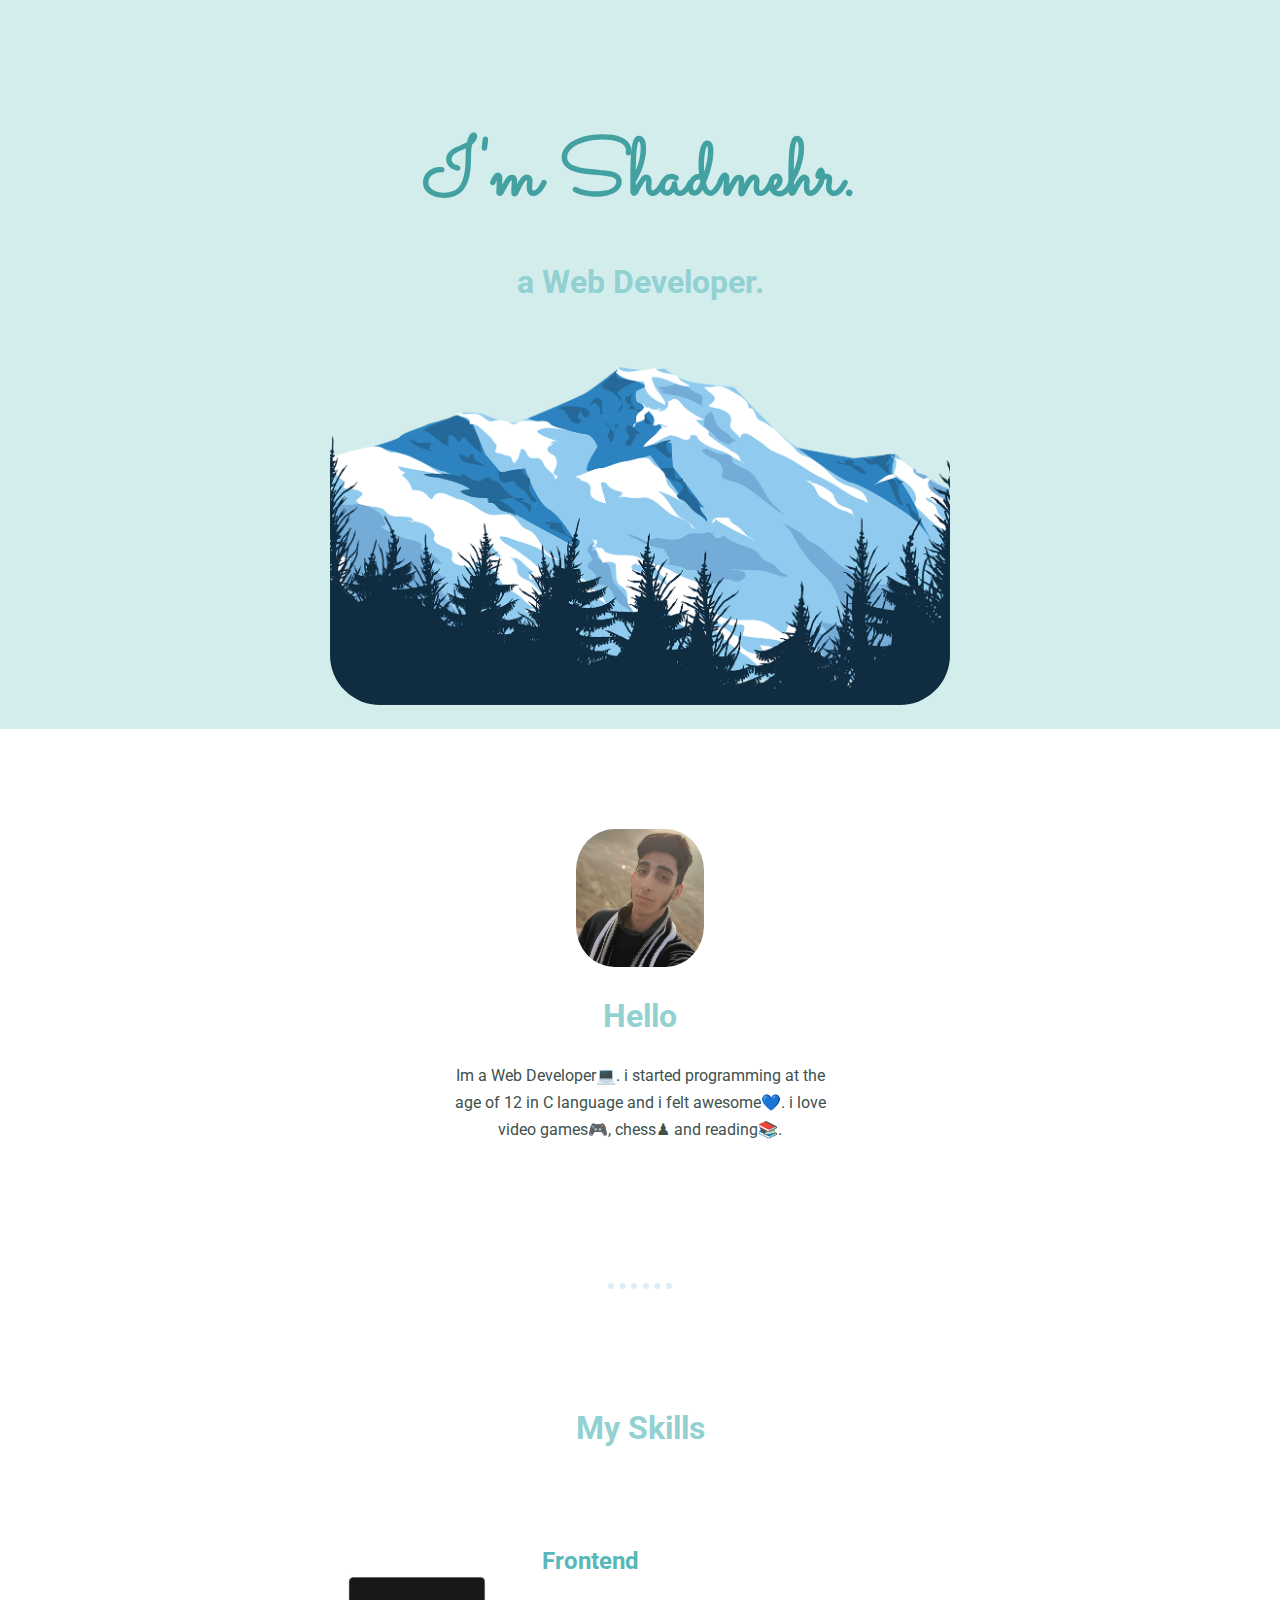
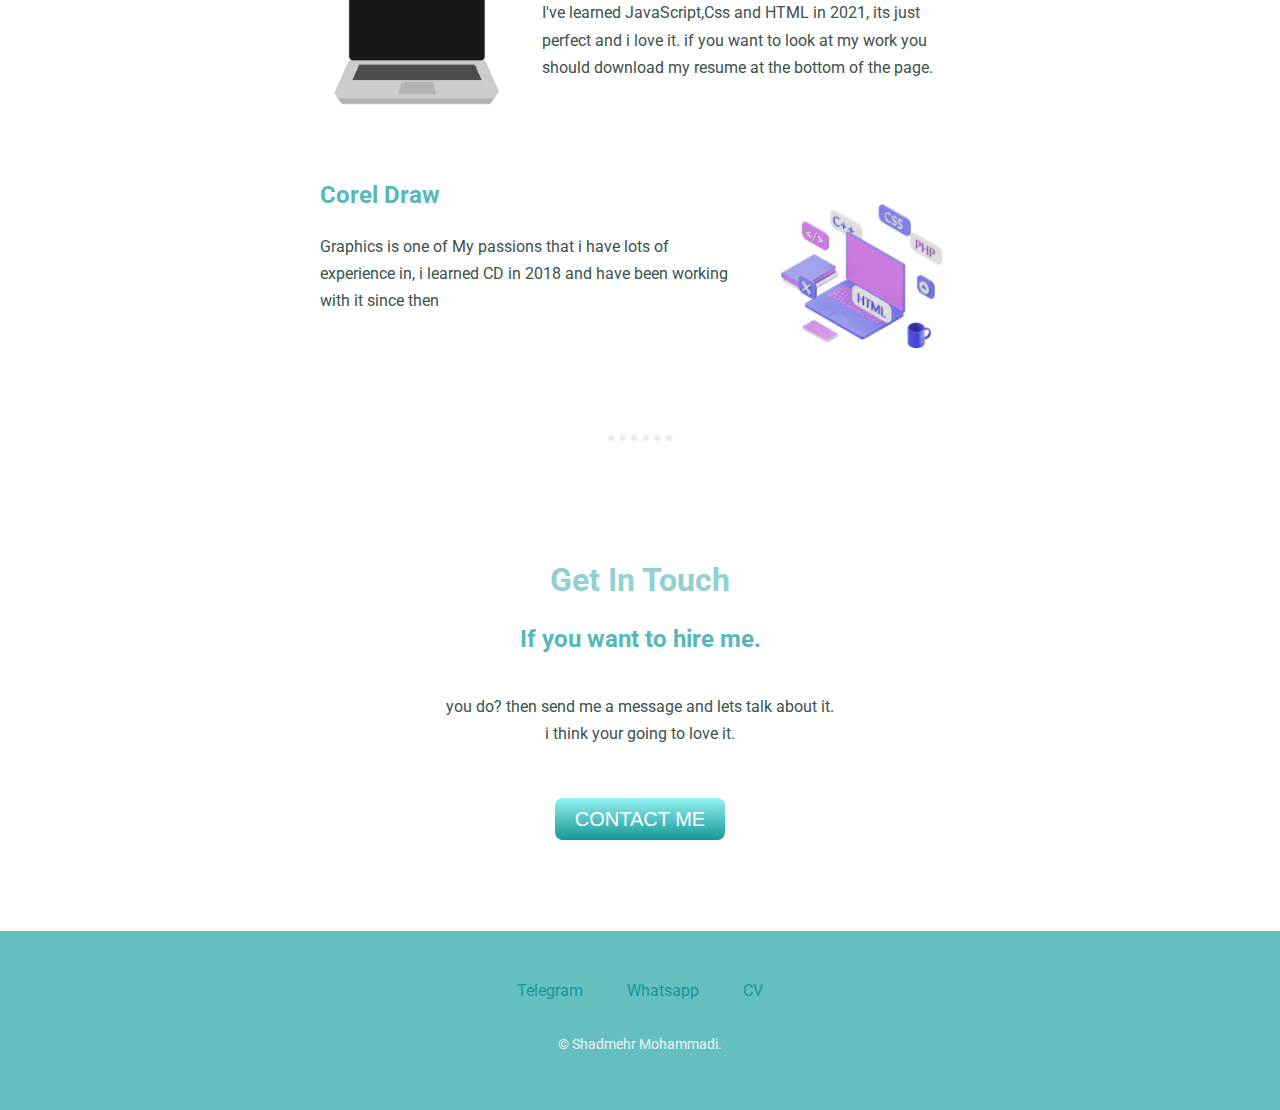
<file: index.html>
<!DOCTYPE html>
<html>

<head>
    <meta charset="UTF-8" />
    <link rel="stylesheet" href="CSS.css">
    <link rel="icon" href="favicon-blue.png">
    <link rel="preconnect" href="https://fonts.googleapis.com">
    <link rel="preconnect" href="https://fonts.gstatic.com" crossorigin>
    <link href="https://fonts.googleapis.com/css2?family=Roboto:wght@400;700&family=Sacramento&display=swap" rel="stylesheet">

    <title>Shadmehr M</title>
</head>

<body>

    <div class="upper-container">

        <h1>I'm Shadmehr.</h1>
        <h2>a Web Developer.</h2>
        <img class="mountain-png" src="ad.png" alt="mountain-png">
    </div>

    <div class="middle-container">
        <div class="profile">
            <img class="sqr" src="selfi2.jpg" alt="selfi profile">
            <h2>Hello</h2>
            <p class="intro">Im a Web Developer💻. i started programming at the age of 12 in C language and i felt awesome💙. i love video games🎮, chess♟ and reading📚.</p>
        </div>
        <hr>
        <div class="skills">
            <h2>My Skills</h2>
            <div class="skill-row">
                <img class="skill-pic1" src="giphy.webp" alt="skill-pic">
                <h3>Frontend</h3>
                <p class="skill-p1">I've learned JavaScript,Css and HTML in 2021, its just perfect and i love it. if you want to look at my work you should download my resume at the bottom of the page.</p>
            </div>
            <div class="skill-row">
                <img class="skill-pic2" src="giphy_s.gif" alt="skill-pic">
                <h3>Corel Draw</h3>
                <p class="skill-p2">Graphics is one of My passions that i have lots of experience in, i learned CD in 2018 and have been working with it since then</p>
            </div>
        </div>
        <hr>
        <div class="contact-me">
            <h2>Get In Touch</h2>
            <h3>If you want to hire me.</h3>
            <p class="contact-massage">you do? then send me a message and lets talk about it.<br>i think your going to love it.</p>
            <a class="btn" href="mailto:Shadmehr.m2002@Gmail.com">CONTACT ME</a>
        </div>
    </div>


    <div class="bottom-container">
        <a class="footer-link" href="https://t.me/ShadmehrM9013">Telegram</a>
        <a class="footer-link" href="https://wa.me/message/WJGTUYODOZBIM1">Whatsapp</a>
        <a class="footer-link" href="https://my.indeed.com/p/shadmehrm-q9w05di">CV</a>
        <p class="copyright">© Shadmehr Mohammadi.</p>
    </div>


</body>

</html>
</file>
<file: CSS.css>
body {
    color: #40514E !important;
    font-family: 'Roboto', sans-serif !important;
    text-align: center !important;
    margin: 0 auto 0 auto !important;
    padding: 0px !important;
}

.upper-container {
    margin: 0px;
    padding: 20px;
    background-color: #D3EDED;
}

.middle-container {
    margin: 100px 0px;
}

.bottom-container {
    background-color: #66BFBF;
    padding: 50px 0px 20px;
}

.sqr {
    width: 10%;
    height: 10%;
    border-radius: 30%;
}

.skill-pic1 {
    width: 30%;
    /* height: 30%;*/
    border-radius: 150px;
    float: left;
    margin-right: 30px;
}

.skill-pic2 {
    width: 30%;
    /*   height: 30%;*/
    border-radius: 150px;
    float: right;
    margin-left: 30px;
}

.mountain-png {
    width: 50%;
    height: 50%;
    border-radius: 50px;
    margin-top: 40px;
}

.skill-row {
    width: 50%;
    margin-top: 100px;
    margin-right: auto;
    margin-bottom: 100px;
    margin-left: auto;
    text-align: left;
}

h1 {
    font-family: Sacramento, cursive;
    color: #43A1A1;
    font-size: 500%;
    margin-top: 100px;
    margin-bottom: 0px;
}

h2 {
    color: #91D1D1;
    font-size: 200%;
}

h3 {
    color: #56B8B8;
    font-size: 150%;
}

hr {
    border: dotted #deeef7 6px;
    border-bottom: none;
    width: 4%;
    margin: 120px auto;
}

.intro {
    width: 30%;
    margin: auto;
    padding-bottom: 20px;
}

p {
    line-height: 1.7;
}

a {
    color: #11999E;
    font-family: 'Roboto', sans-serif;
    margin: 10px 20px;
    text-decoration: none;
}

a:hover {
    color: #EAF6F6;
}

.contact-massage {
    width: 40%;
    margin: 40px auto 60px;
}

.copyright {
    color: #EAF6F6;
    font-size: 85%;
    padding: 20px 0px;
}

.btn {
    background: #94f2f2;
    background-image: -webkit-linear-gradient(top, #94f2f2, #169696);
    background-image: -moz-linear-gradient(top, #94f2f2, #169696);
    background-image: -ms-linear-gradient(top, #94f2f2, #169696);
    background-image: -o-linear-gradient(top, #94f2f2, #169696);
    background-image: linear-gradient(to bottom, #94f2f2, #169696);
    -webkit-border-radius: 8px;
    -moz-border-radius: 8px;
    border-radius: 8pxpx;
    font-family: Arial;
    color: #ffffff;
    font-size: 20px;
    padding: 10px 20px 10px 20px;
    text-decoration: none;
}

.btn:hover {
    background: #66BFBF;
    text-decoration: none;
}
</file>
